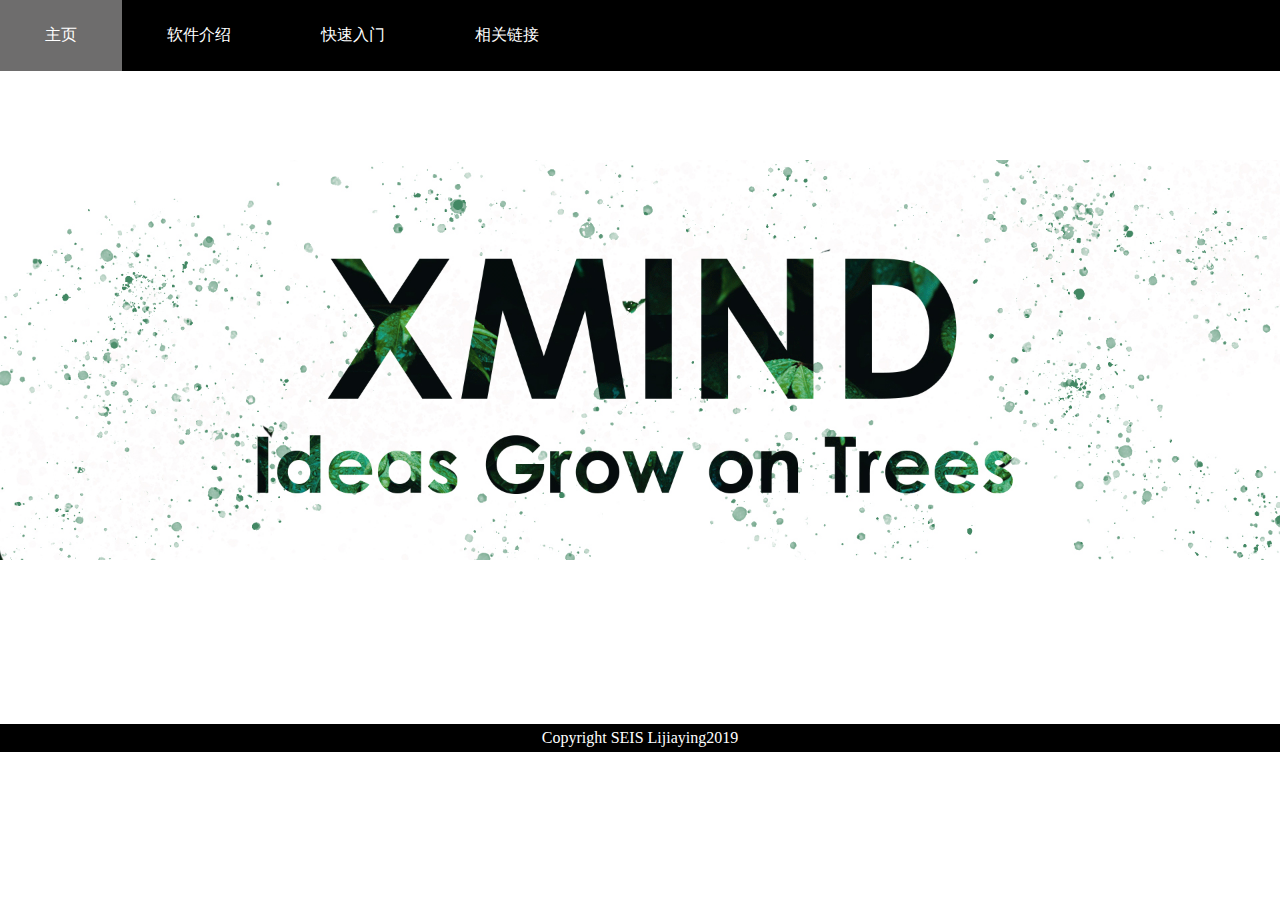
<file: index.html>
<!DOCTYPE html>
<html>
    <meta charset="UTF-8">
<head>
    <meta name="description" content="Xmind入门">
    <meta name="author" content="Li Jiaying">
    <title>主页</title>
        <link rel="stylesheet" href="main.css">
        </head>
<body>
        <ul>
          <li><a href="index.html" target="_blank">主页</a></li>
          <li><a href="About Xmind.html"target="_blank">软件介绍</a></li>
          <li><a href="Guide.html"target="_blank">快速入门</a></li>
          <li><a href="https://www.xmind.net/"target="_blank">相关链接</a></li>
        </ul>
        <img src="images/banner.jpg"width="100%">
    
       
        
        <footer>
            Copyright SEIS Lijiaying2019
            </footer>
</file>
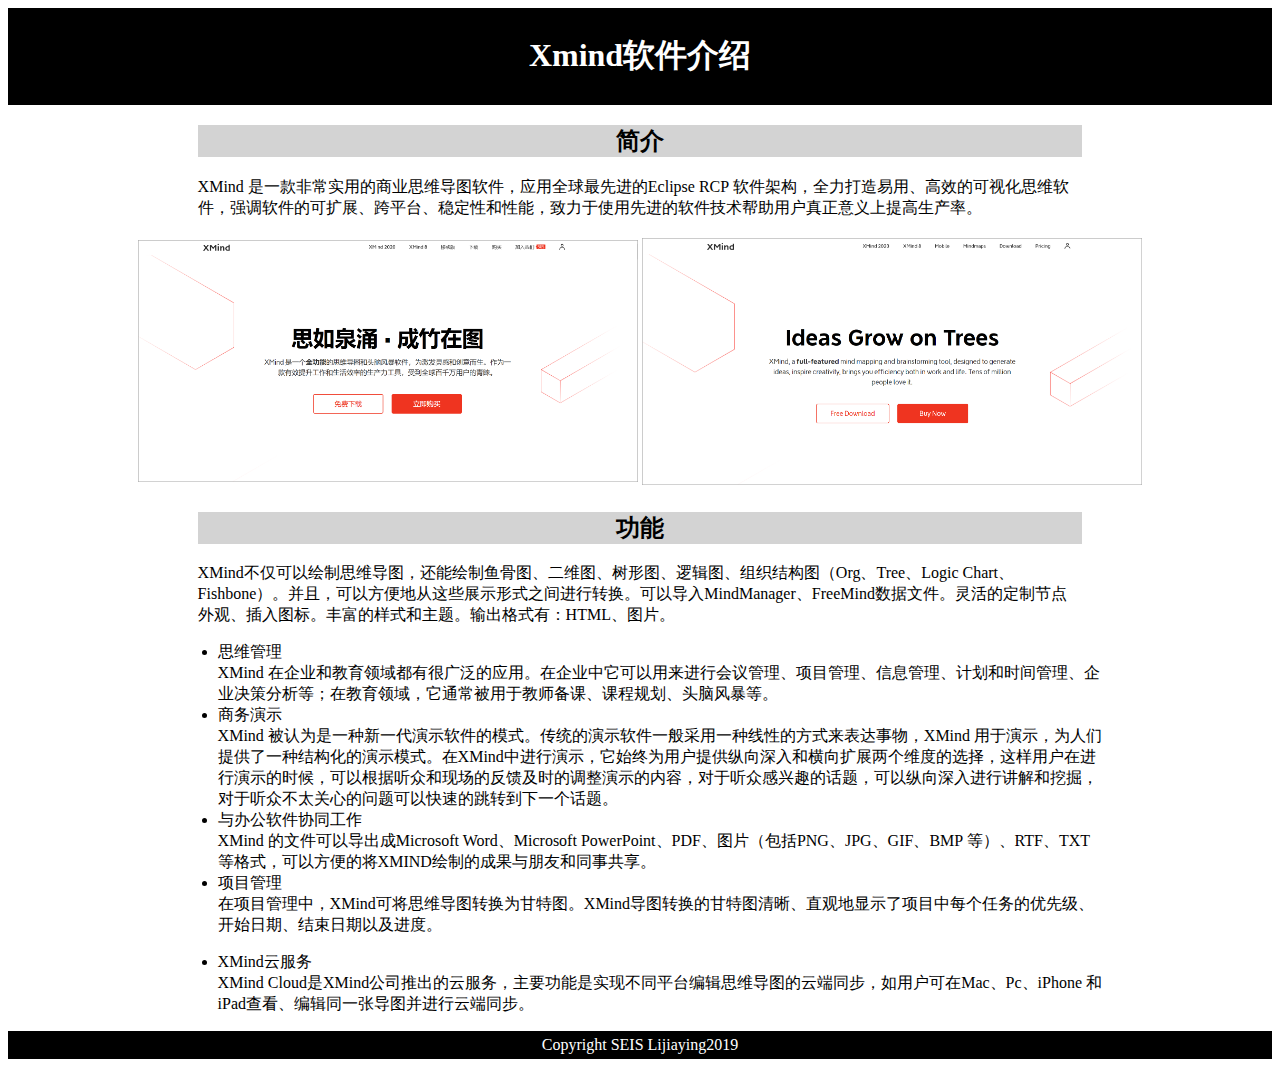
<file: About Xmind.html>
<!DOCTYPE html>
<html>
     <meta charset="UTF-8">
<head>
    <title>软件介绍</title>
    <link rel="stylesheet" href="about.css">
</head>

<body>
   <header>
       <h1>Xmind软件介绍</h1>
   </header>
    <h2>简介</h2> 
    <p>XMind 是一款非常实用的商业思维导图软件，应用全球最先进的Eclipse RCP 软件架构，全力打造易用、高效的可视化思维软件，强调软件的可扩展、跨平台、稳定性和性能，致力于使用先进的软件技术帮助用户真正意义上提高生产率。
    <br/>
    <table align="center"><tr>   
   <td> <img src="images/Xmind-zh.png"width=500px></td>
    <td><img src="images/Xmind-en.png"width=500px></td>
    </tr>
    </table>
    <h2>功能</h2>
    <p>XMind不仅可以绘制思维导图，还能绘制鱼骨图、二维图、树形图、逻辑图、组织结构图（Org、Tree、Logic Chart、Fishbone）。并且，可以方便地从这些展示形式之间进行转换。可以导入MindManager、FreeMind数据文件。灵活的定制节点外观、插入图标。丰富的样式和主题。输出格式有：HTML、图片。
<ul>
    <li> 思维管理</li>
    XMind 在企业和教育领域都有很广泛的应用。在企业中它可以用来进行会议管理、项目管理、信息管理、计划和时间管理、企业决策分析等；在教育领域，它通常被用于教师备课、课程规划、头脑风暴等。
    <li>商务演示</li>
    XMind 被认为是一种新一代演示软件的模式。传统的演示软件一般采用一种线性的方式来表达事物，XMind 用于演示，为人们提供了一种结构化的演示模式。在XMind中进行演示，它始终为用户提供纵向深入和横向扩展两个维度的选择，这样用户在进行演示的时候，可以根据听众和现场的反馈及时的调整演示的内容，对于听众感兴趣的话题，可以纵向深入进行讲解和挖掘，对于听众不太关心的问题可以快速的跳转到下一个话题。
    <li>与办公软件协同工作</li>
    XMind 的文件可以导出成Microsoft Word、Microsoft PowerPoint、PDF、图片（包括PNG、JPG、GIF、BMP 等）、RTF、TXT等格式，可以方便的将XMIND绘制的成果与朋友和同事共享。
    <li>项目管理</li>
    在项目管理中，XMind可将思维导图转换为甘特图。XMind导图转换的甘特图清晰、直观地显示了项目中每个任务的优先级、开始日期、结束日期以及进度。</p>
    <li>XMind云服务</li>
    XMind Cloud是XMind公司推出的云服务，主要功能是实现不同平台编辑思维导图的云端同步，如用户可在Mac、Pc、iPhone 和 iPad查看、编辑同一张导图并进行云端同步。
</ul>
<footer>
    Copyright SEIS Lijiaying2019
    </footer>
</body>

</html>
</file>
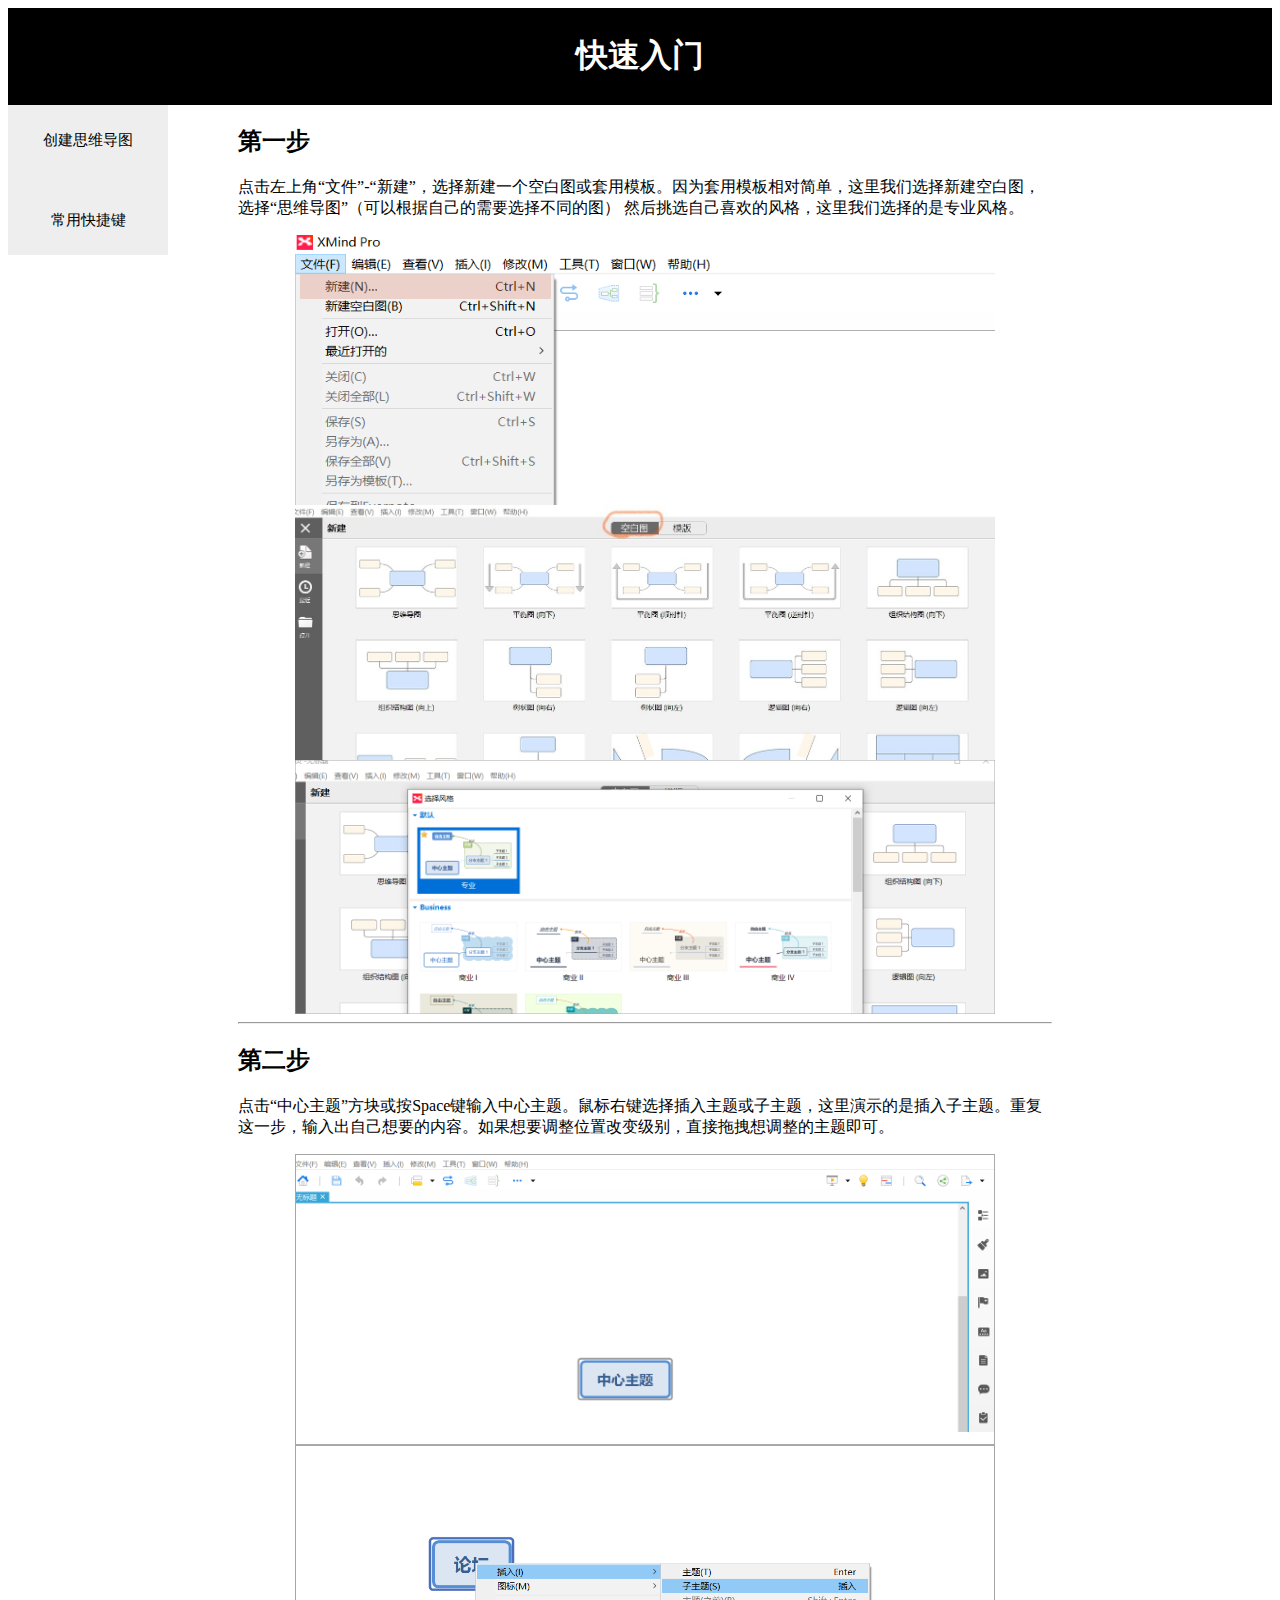
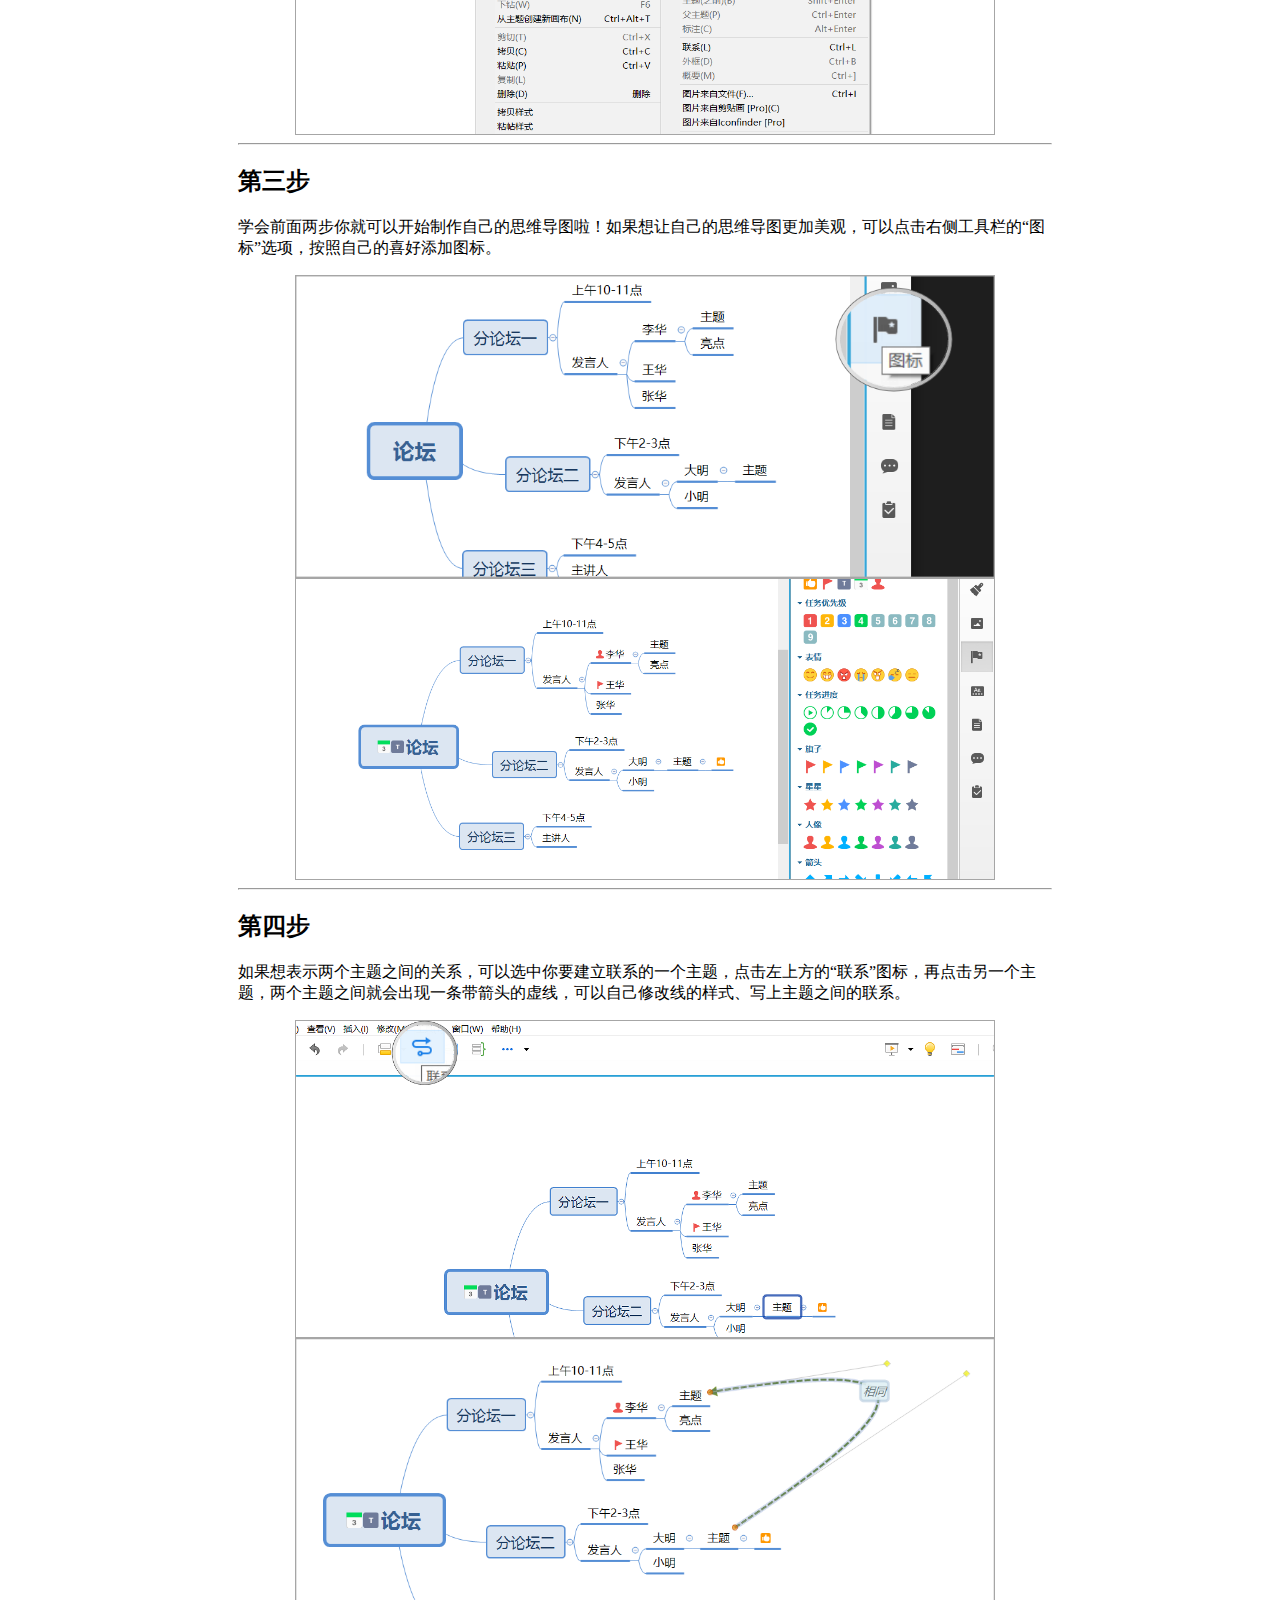
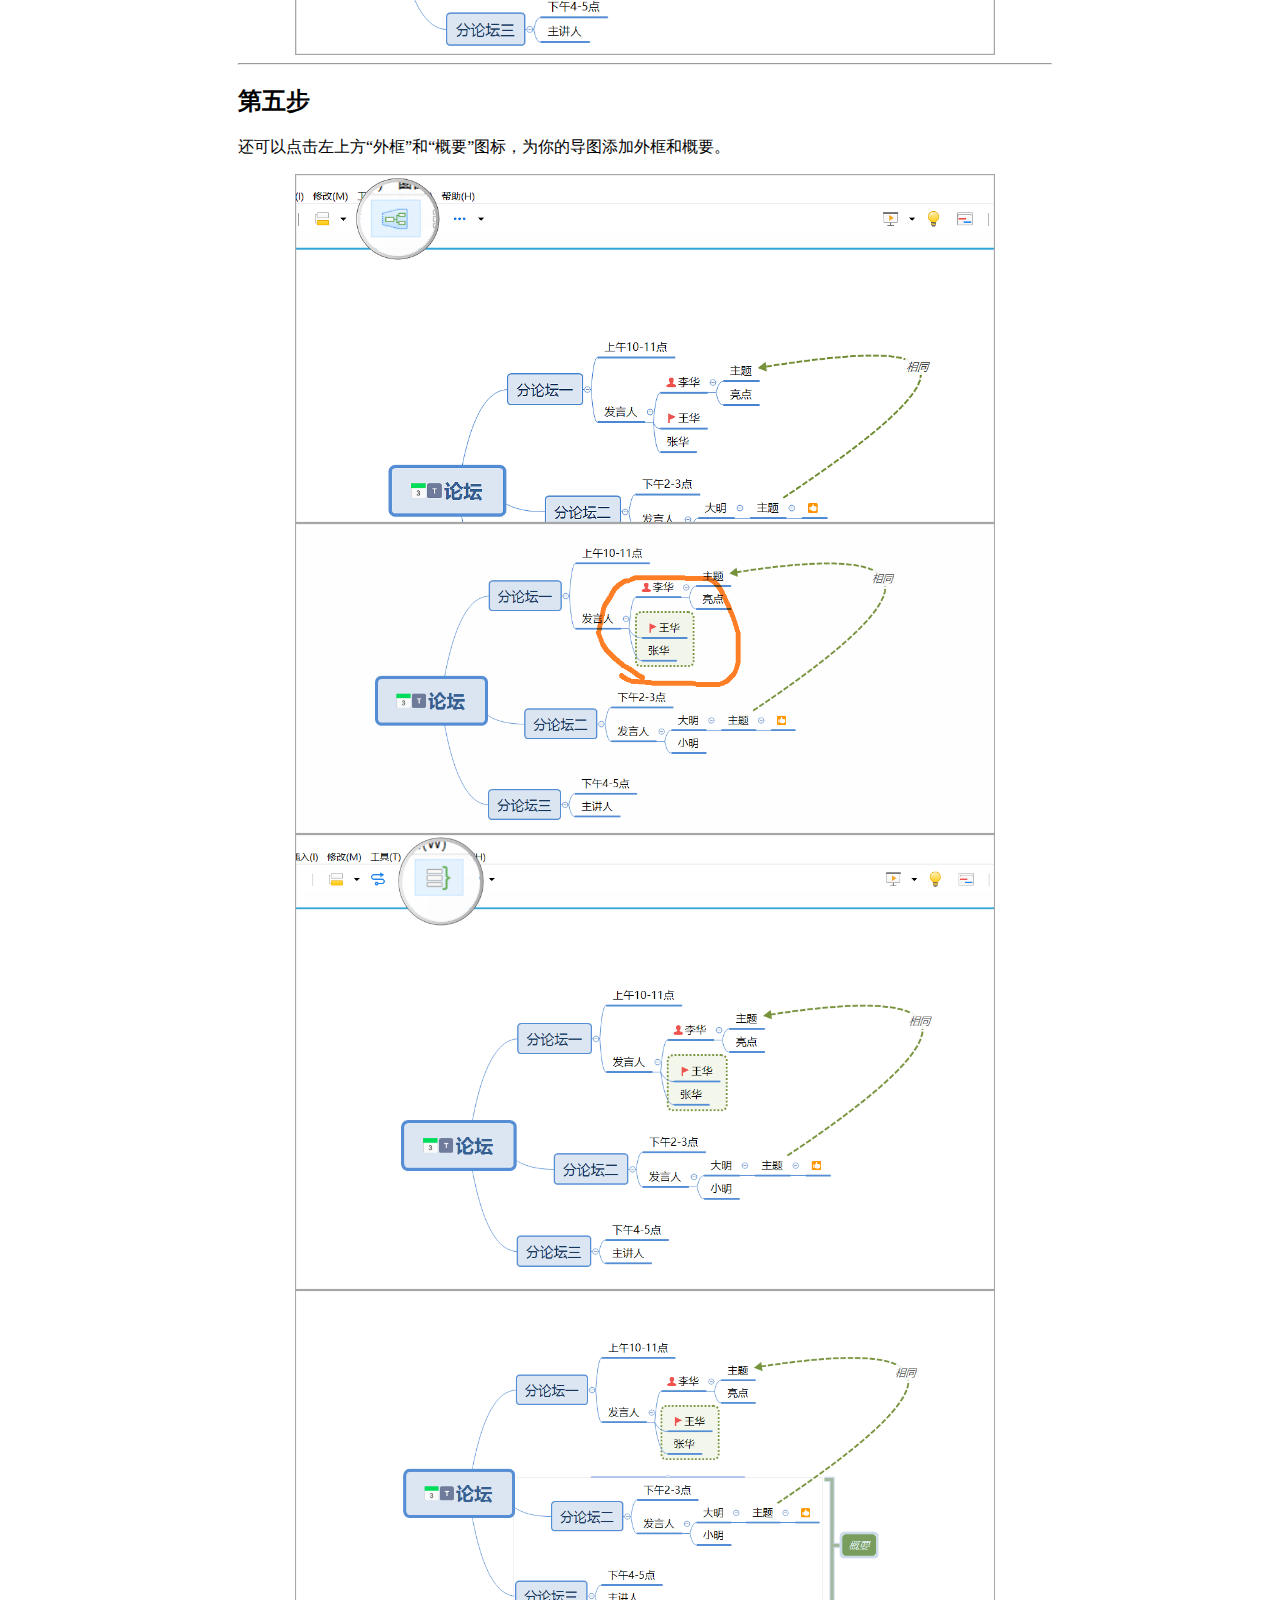
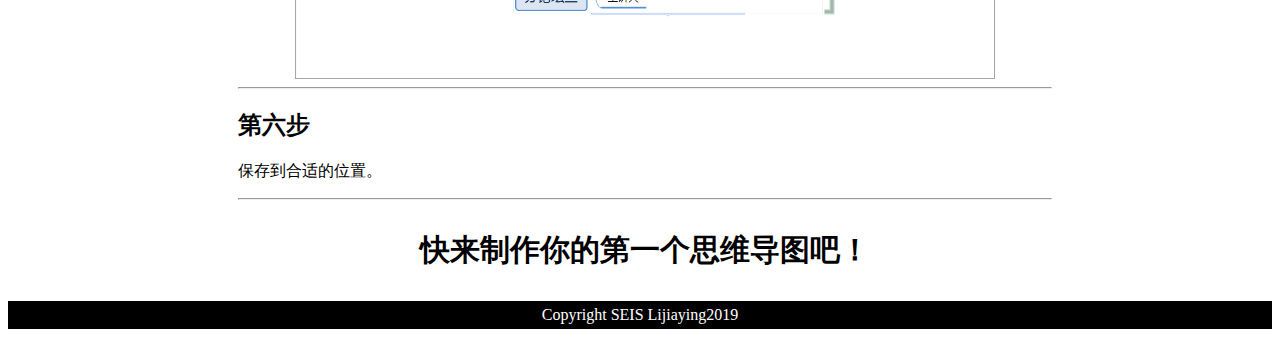
<file: Guide.html>
<!DOCTYPE html>
<html>
    <meta charset="UTF-8">
<head>
    <title>快速入门</title>
    <link rel="stylesheet" href="guide.css">
        </head>
<body>
        <header>
            <h1>快速入门</h1>
            </header>
            
        <nav>
            <ul>
            <li>
                 <a href="Guide.html">创建思维导图</a>
            </li><br/>
            <li>
                <a href="hotkey.html">常用快捷键</a>
            </li>
                </ul>
            </nav>
            
        <section>
            <h2>第一步</h2>
            <p>
                点击左上角“文件”-“新建”，选择新建一个空白图或套用模板。因为套用模板相对简单，这里我们选择新建空白图，选择“思维导图”（可以根据自己的需要选择不同的图）
                然后挑选自己喜欢的风格，这里我们选择的是专业风格。
            </p>
            <img src="images/Image 1.png"width="700">
            <img src="images/Image 2.jpg"width="700">
            <img src="images/Image 2-1.png"width="700">
        <hr>
            <h2>第二步</h2>
            <p>
                点击“中心主题”方块或按Space键输入中心主题。鼠标右键选择插入主题或子主题，这里演示的是插入子主题。重复这一步，输入出自己想要的内容。如果想要调整位置改变级别，直接拖拽想调整的主题即可。
            </p>
            <img src="images/Image 4.png"width="700">
            <img src="images/Image 5.png"width="700">
            <hr>
            <h2>第三步</h2>
            <p>
                学会前面两步你就可以开始制作自己的思维导图啦！如果想让自己的思维导图更加美观，可以点击右侧工具栏的“图标”选项，按照自己的喜好添加图标。
            </p>
            <img src="images/Image 7.png"width="700">
            <img src="images/Image 8.png"width="700">
            <hr>
            <h2>第四步</h2>
            <p>
                如果想表示两个主题之间的关系，可以选中你要建立联系的一个主题，点击左上方的“联系”图标，再点击另一个主题，两个主题之间就会出现一条带箭头的虚线，可以自己修改线的样式、写上主题之间的联系。
            </p>
            <img src="images/Image 9.png"width="700">
            <img src="images/Image 10.png"width="700">
            <hr>
            <h2>第五步</h2>
            <p>
                还可以点击左上方“外框”和“概要”图标，为你的导图添加外框和概要。
            </p>
            <img src="images/Image 11.png"width="700">
            <img src="images/Image 12.png"width="700">
            <img src="images/Image 13.png"width="700">
            <img src="images/Image 14.png"width="700">
            <hr>
            <h2>第六步</h2>
            <p>保存到合适的位置。</p>
            <hr>
            <p style="text-align: center;font-weight: bold;font-size: 30px;">快来制作你的第一个思维导图吧！</p>

            </section>
            
        <footer>
                Copyright SEIS Lijiaying2019
                </footer>
        
            
            </body>
            </html>
</file>
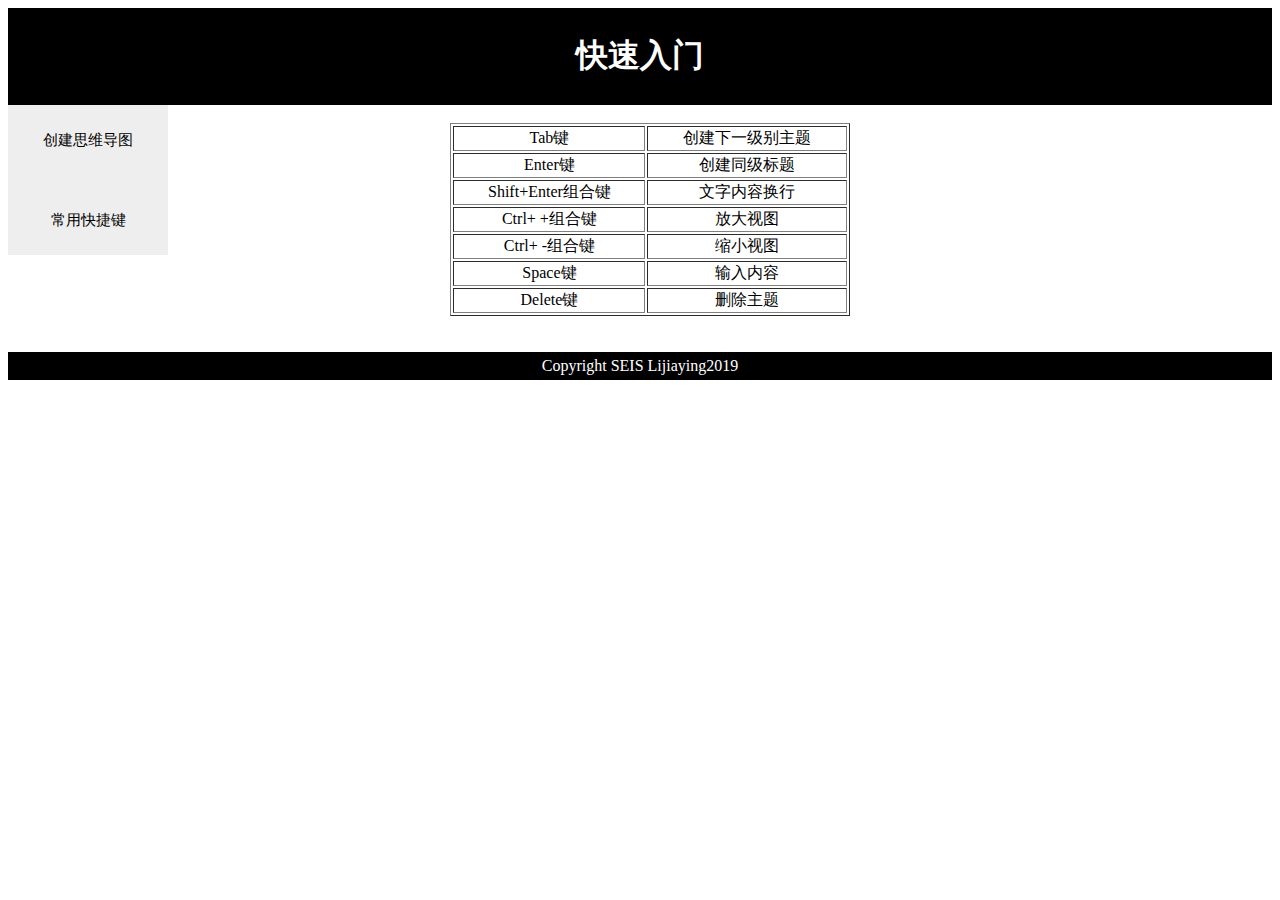
<file: hotkey.html>
<!DOCTYPE html>
<html>
     <meta charset="UTF-8">
     <head>
         <title>常用快捷键</title>
         <link rel="stylesheet" href="hotkey.css">
            </head>
            <body>
                <header>
                <h1>快速入门</h1>
                </header>
                
                <nav>
                    <ul>
                <li>
                     <a href="Guide.html">创建思维导图</a>
                </li><br>
                <li>
                    <a href="hotkey.html">常用快捷键</a>
                </li>
                    </ul>
                </nav>
                <table width="400" border="1">
                   <br/>
                    <tr>
                      <td align="center">Tab键</td>
                      <td align="center">创建下一级别主题</td>
                      
                    </tr>
                    <tr>
                      <td align="center">Enter键</td>
                      <td align="center">创建同级标题</td>
                    </tr>
                    <tr>
                        <td align="center">Shift+Enter组合键</td>
                        <td align="center">文字内容换行</td>
                      </tr>
                      <tr>
                        <td align="center">Ctrl+ +组合键</td>
                        <td align="center">放大视图</td>
                      </tr>
                      <tr>
                        <td align="center">Ctrl+ -组合键</td>
                        <td align="center">缩小视图</td>
                      </tr>
                      <tr>
                        <td align="center">Space键</td>
                        <td align="center">输入内容</td>
                      </tr>
                      <tr>
                        <td align="center">Delete键</td>
                        <td align="center">删除主题</td>
                      </tr>
                    </table>
                    <br/><br/>
            <footer>
               Copyright SEIS Lijiaying2019
           </footer>
                             
                    </body>
</file>
<file: main.css>
body {margin:0;}
ul {
    list-style-type: none;
    margin: 0;
    padding: 0;
    overflow: hidden;
    background-color: black;
    position: fixed;
    top: 0;
    width: 100%;
}

li {
    float: left;
}

li a {
    display: block;
    color: white;
    text-align: center;
    padding: 25px 45px;
    text-decoration: none;
}

li a:hover:not(.active) {
    background-color:rgb(110, 109, 109);
}

footer {
background-color:black;
color:white;
text-align:center;
clear:both;
padding:5px;
}
</file>
<file: about.css>
header {
    background-color:black;
    color:white;
    text-align:center;
    padding:5px;
    }

h2 {
margin-left:auto;
margin-right:auto;
background-color:lightgray;
text-align:center;
width: 70%;
font-size: 20px；
}
ul {margin-left:auto;
margin-right:auto;
width: 70%;
font-size:16px;  
}
p {margin-left:auto;
margin-right:auto;
width: 70%;
font-size:16px;
}
footer {
background-color:black;
color:white;
clear:both;
text-align:center;
padding:5px;
}
</file>
<file: guide.css>
header {
    background-color:black;
    color:white;
    text-align:center;
    padding:5px;	 
}
nav {
    line-height:20px;
    background-color:#eeeeee;
    
    width:150px;
    float:left;
    padding:5px;	      
}
section {
margin-left: 80px;
padding-left: 150px;
padding-right: 220px; 	 
}
footer {
    background-color:black;
    color:white;
    clear:both;
    text-align:center;
    padding:5px;	 	 
}
ul {
list-style-type: none;
margin: 0;
padding: 0;
width: 150px;
background-color: #eeeeee;
}

li a {
display: block;
color: #000;
padding: 20px 15px;
text-align: center;
font-size: 15px;
text-decoration: none;
}

li a:hover {
background-color: #555;
color: white;
}

img{margin-left: auto;
    margin-right: auto;
    display: block;}
</file>
<file: hotkey.css>
header {
    background-color:black;
    color:white;
    text-align:center;
    padding:5px;	 
}
nav {
    line-height:20px;
    background-color:#eeeeee;
    
    width:150px;
    float:left;
    padding:5px;	      
}
section {
margin-left: 80px;
padding-left: 150px;
padding-right: 220px; 	 
}
footer {
    background-color:black;
    color:white;
    clear:both;
    text-align:center;
    padding:5px;	 	 
}
ul {
list-style-type: none;
margin: 0;
padding: 0;
width: 150px;
background-color: #eeeeee;
}

li a {
display: block;
color: #000;
padding: 20px 15px;
text-align: center;
font-size: 15px;
text-decoration: none;
}

li a:hover {
background-color: #555;
color: white;
}
table{
margin-left: 35%;
}
</file>
